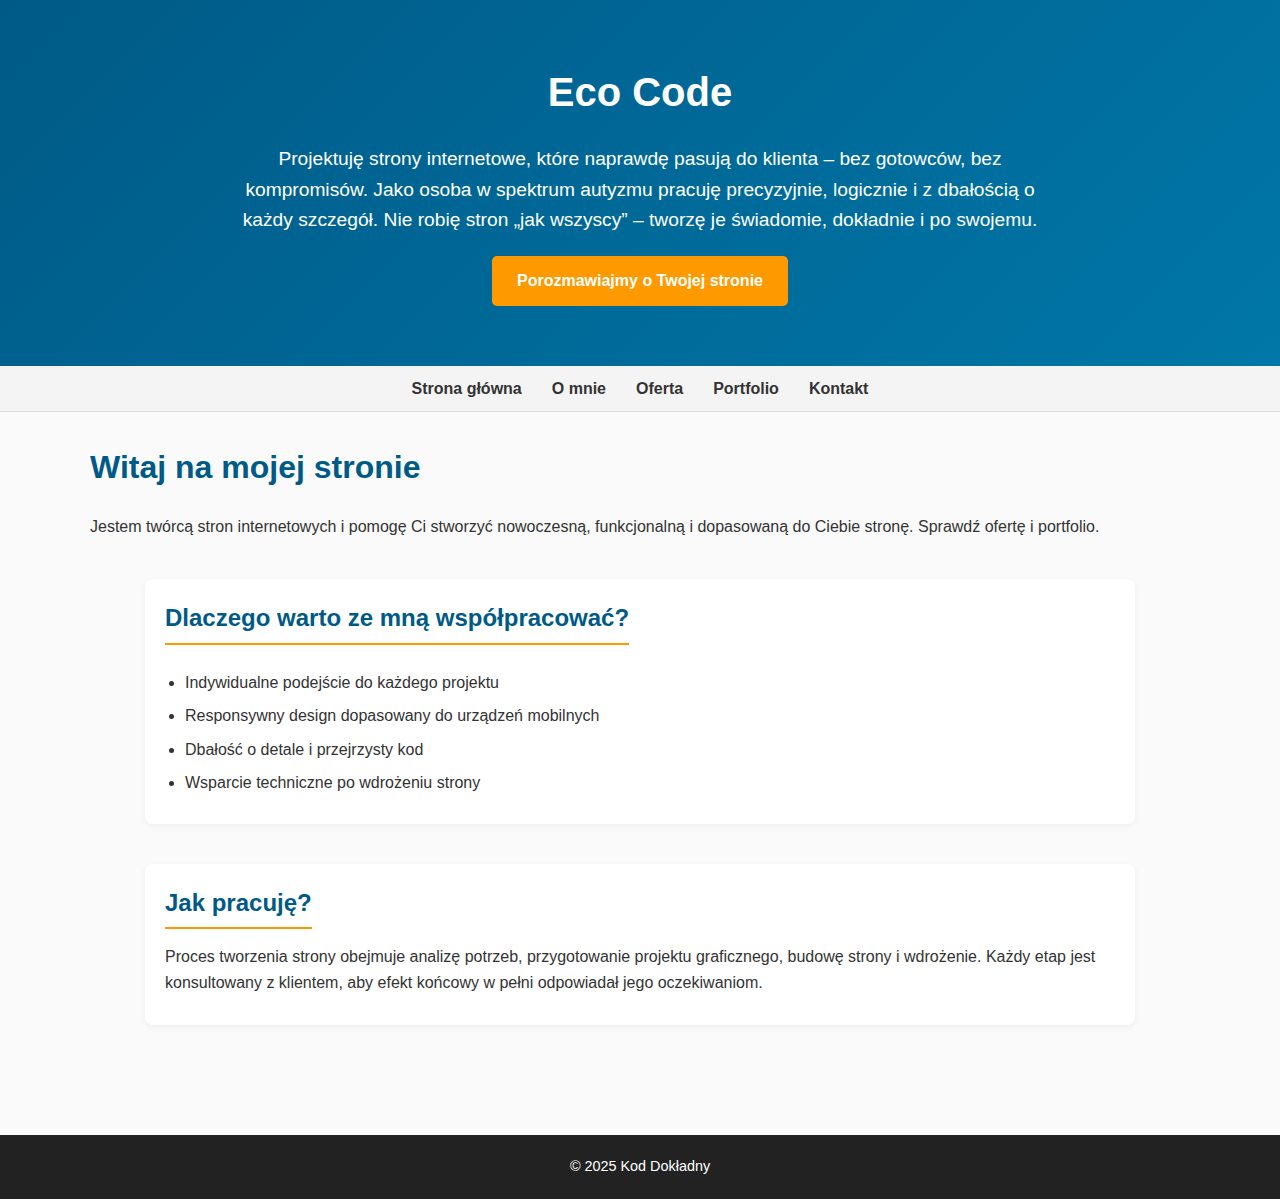
<file: index.html>
<!DOCTYPE html>
<html lang="pl">
<head>
  <meta charset="UTF-8">
  <meta name="viewport" content="width=device-width, initial-scale=1.0">
  <title>Eco Code – Strony internetowe tworzone z pasją</title>
  <meta name="description" content="Eco Code – Tworzę strony internetowe z pasją i dbałością o każdy szczegół. Nowoczesne, responsywne projekty, indywidualne podejście i wsparcie po wdrożeniu.">
  <meta name="robots" content="index, follow">
  <link rel="stylesheet" href="css/style.css">
</head>
<body>
  <header>
    <h1>Eco Code</h1>
    <p>Projektuję strony internetowe, które naprawdę pasują do klienta – bez gotowców, bez kompromisów. 
    Jako osoba w spektrum autyzmu pracuję precyzyjnie, logicznie i z dbałością o każdy szczegół. 
    Nie robię stron „jak wszyscy” – tworzę je świadomie, dokładnie i po swojemu.</p>
    <a href="kontakt.html" class="btn">Porozmawiajmy o Twojej stronie</a>
  </header>

  <nav>
    <ul>
      <li><a href="index.html">Strona główna</a></li>
      <li><a href="o-mnie.html">O mnie</a></li>
      <li><a href="oferta.html">Oferta</a></li>
      <li><a href="portfolio.html">Portfolio</a></li>
      <li><a href="kontakt.html">Kontakt</a></li>
    </ul>
  </nav>

  <main class="container">
  <h2>Witaj na mojej stronie</h2>
  <p>Jestem twórcą stron internetowych i pomogę Ci stworzyć nowoczesną, funkcjonalną i dopasowaną do Ciebie stronę. Sprawdź ofertę i portfolio.</p>

  <section>
    <h3>Dlaczego warto ze mną współpracować?</h3>
    <ul>
      <li>Indywidualne podejście do każdego projektu</li>
      <li>Responsywny design dopasowany do urządzeń mobilnych</li>
      <li>Dbałość o detale i przejrzysty kod</li>
      <li>Wsparcie techniczne po wdrożeniu strony</li>
    </ul>
  </section>

  <section>
    <h3>Jak pracuję?</h3>
    <p>Proces tworzenia strony obejmuje analizę potrzeb, przygotowanie projektu graficznego, budowę strony i wdrożenie. Każdy etap jest konsultowany z klientem, aby efekt końcowy w pełni odpowiadał jego oczekiwaniom.</p>
  </section>
</main>


  <footer>
    <p>&copy; 2025 Kod Dokładny</p>
  </footer>
</body>
</html>
</file>
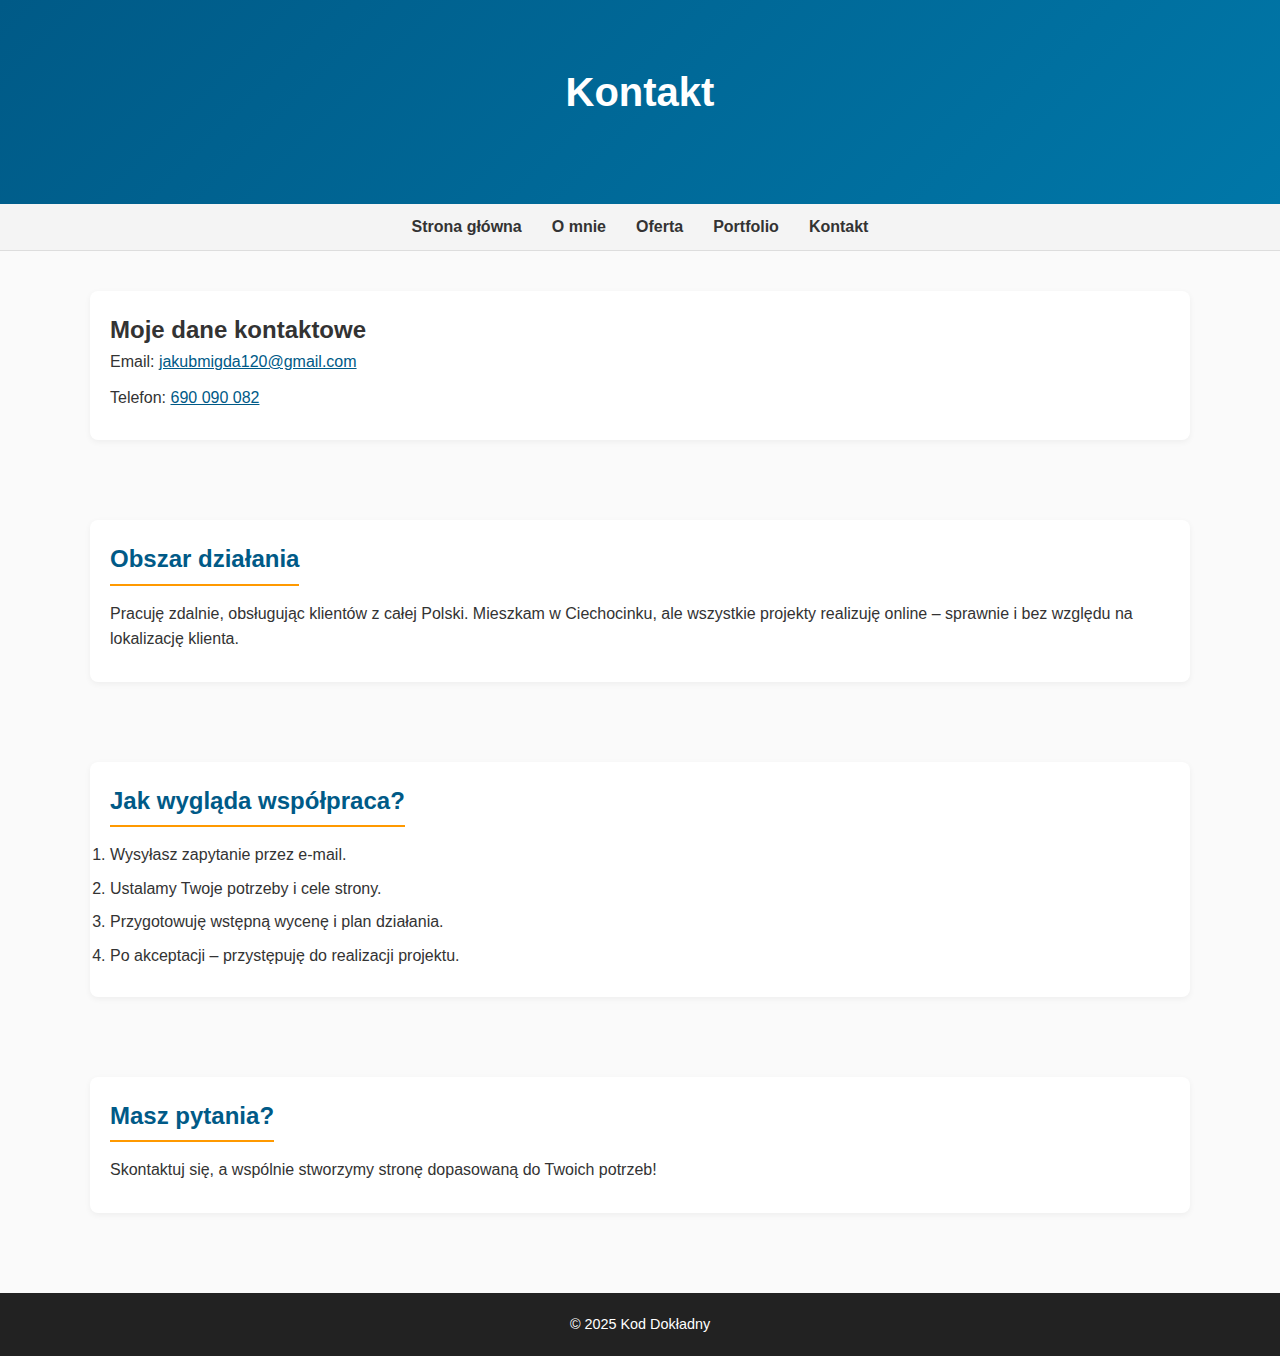
<file: kontakt.html>
<!DOCTYPE html>
<html lang="pl">
<head>
  <meta charset="UTF-8">
  <meta name="viewport" content="width=device-width, initial-scale=1.0">
  <title>Kontakt – Eco Code</title>
  <link rel="stylesheet" href="css/style.css">
</head>
<body>
  <header>
    <h1>Kontakt</h1>
  </header>

  <nav>
    <ul>
      <li><a href="index.html">Strona główna</a></li>
      <li><a href="o-mnie.html">O mnie</a></li>
      <li><a href="oferta.html">Oferta</a></li>
      <li><a href="portfolio.html">Portfolio</a></li>
      <li><a href="kontakt.html">Kontakt</a></li>
    </ul>
  </nav>
  
  <section>
      <h2>Moje dane kontaktowe</h2>
      <p>Email: <a href="mailto:jakubmigda120@gmail.com">jakubmigda120@gmail.com</a></p>
      <p>Telefon: <a href="tel:690090082">690 090 082</a></p>
    </section>

    <section>
      <h3>Obszar działania</h3>
      <p>Pracuję zdalnie, obsługując klientów z całej Polski. Mieszkam w Ciechocinku, ale wszystkie projekty realizuję online – sprawnie i bez względu na lokalizację klienta.</p>
    </section>

    <section>
      <h3>Jak wygląda współpraca?</h3>
      <ol>
        <li>Wysyłasz zapytanie przez e-mail.</li>
        <li>Ustalamy Twoje potrzeby i cele strony.</li>
        <li>Przygotowuję wstępną wycenę i plan działania.</li>
        <li>Po akceptacji – przystępuję do realizacji projektu.</li>
      </ol>
    </section>

    <section>
      <h3>Masz pytania?</h3>
      <p>Skontaktuj się, a wspólnie stworzymy stronę dopasowaną do Twoich potrzeb!</p>
    </section>
  </main>

  <footer>
    <p>&copy; 2025 Kod Dokładny</p>
  </footer>
</body>
</html>
</file>
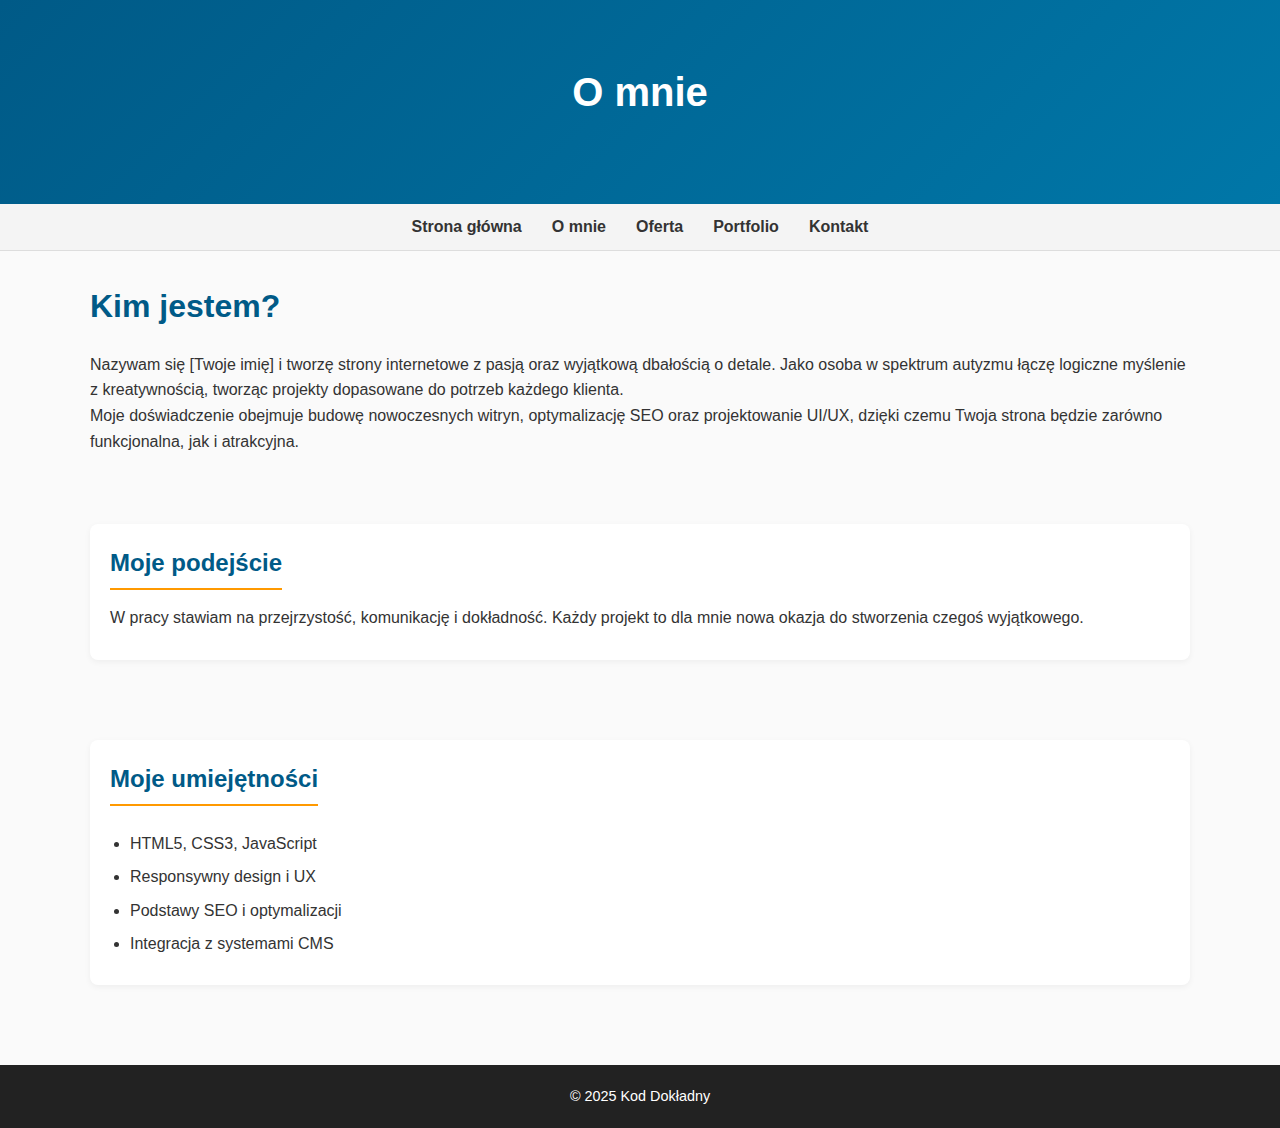
<file: o-mnie.html>
<!DOCTYPE html>
<html lang="pl">
<head>
  <meta charset="UTF-8">
  <meta name="viewport" content="width=device-width, initial-scale=1.0">
  <title>O mnie – Kod Dokładny</title>
  <link rel="stylesheet" href="css/style.css">
</head>
<body>
  <header>
    <h1>O mnie</h1>
  </header>

  <nav>
    <ul>
      <li><a href="index.html">Strona główna</a></li>
      <li><a href="o-mnie.html">O mnie</a></li>
      <li><a href="oferta.html">Oferta</a></li>
      <li><a href="portfolio.html">Portfolio</a></li>
      <li><a href="kontakt.html">Kontakt</a></li>
    </ul>
  </nav>

  <main class="container">
    <h2>Kim jestem?</h2>
    <p>Nazywam się [Twoje imię] i tworzę strony internetowe z pasją oraz wyjątkową dbałością o detale. 
    Jako osoba w spektrum autyzmu łączę logiczne myślenie z kreatywnością, tworząc projekty dopasowane do potrzeb każdego klienta.</p>
    <p>Moje doświadczenie obejmuje budowę nowoczesnych witryn, optymalizację SEO oraz projektowanie UI/UX, 
    dzięki czemu Twoja strona będzie zarówno funkcjonalna, jak i atrakcyjna.</p>
  </main>
  
  <section>
  <h3>Moje podejście</h3>
  <p>W pracy stawiam na przejrzystość, komunikację i dokładność. Każdy projekt to dla mnie nowa okazja do stworzenia czegoś wyjątkowego.</p>
</section>

<section>
  <h3>Moje umiejętności</h3>
  <ul>
    <li>HTML5, CSS3, JavaScript</li>
    <li>Responsywny design i UX</li>
    <li>Podstawy SEO i optymalizacji</li>
    <li>Integracja z systemami CMS</li>
  </ul>
</section>


  <footer>
    <p>&copy; 2025 Kod Dokładny</p>
  </footer>
</body>
</html>
</file>
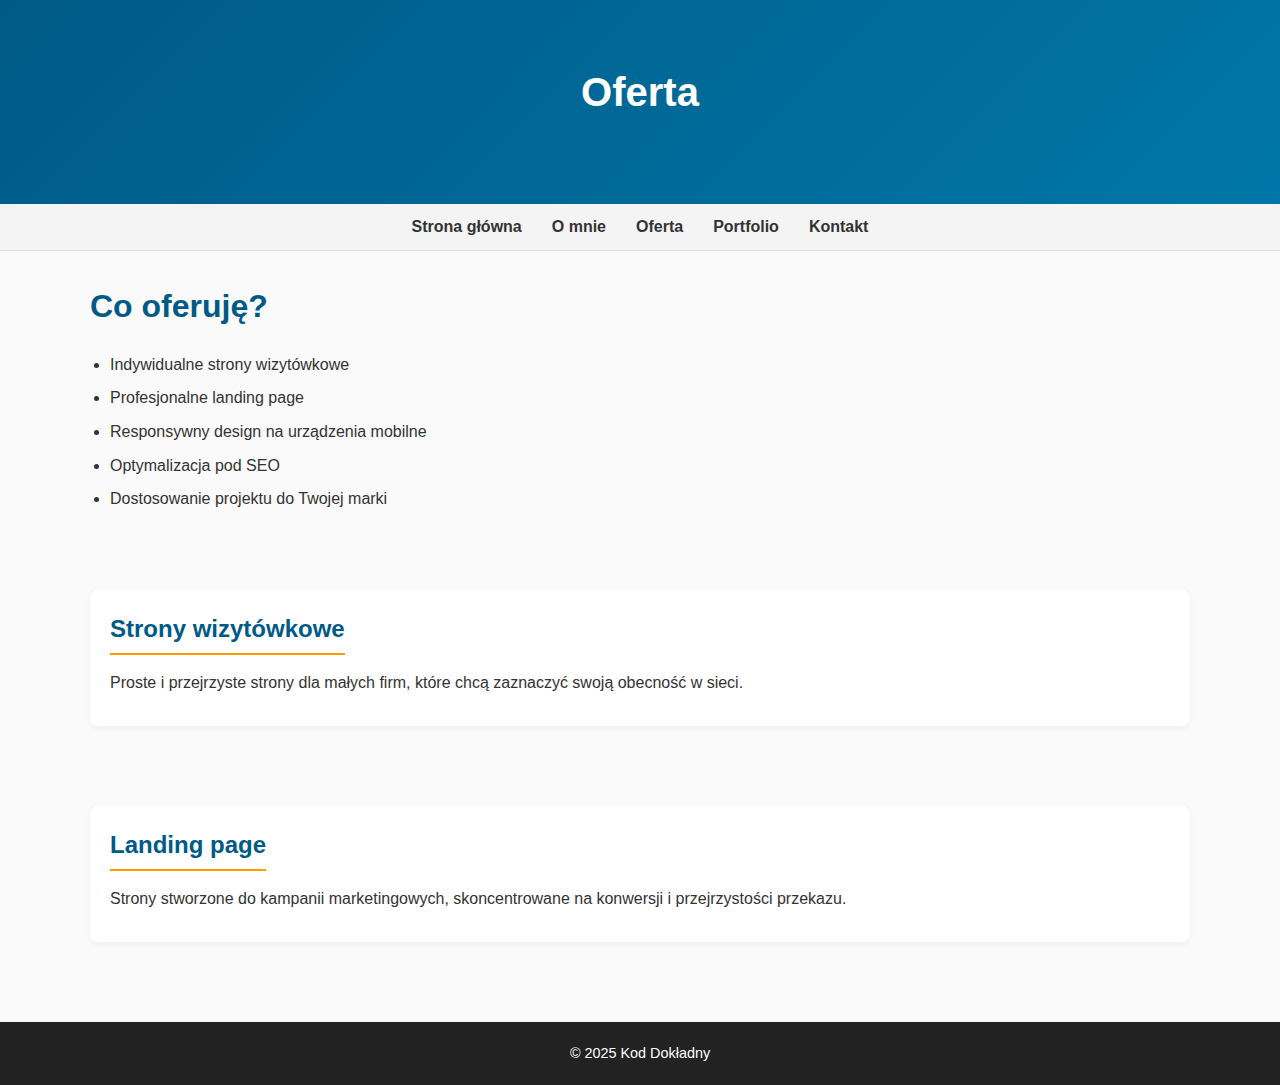
<file: oferta.html>
<!DOCTYPE html>
<html lang="pl">
<head>
  <meta charset="UTF-8">
  <meta name="viewport" content="width=device-width, initial-scale=1.0">
  <title>Oferta – Kod Dokładny</title>
  <link rel="stylesheet" href="css/style.css">
</head>
<body>
  <header>
    <h1>Oferta</h1>
  </header>

  <nav>
    <ul>
      <li><a href="index.html">Strona główna</a></li>
      <li><a href="o-mnie.html">O mnie</a></li>
      <li><a href="oferta.html">Oferta</a></li>
      <li><a href="portfolio.html">Portfolio</a></li>
      <li><a href="kontakt.html">Kontakt</a></li>
    </ul>
  </nav>

  <main class="container">
    <h2>Co oferuję?</h2>
    <ul>
      <li>Indywidualne strony wizytówkowe</li>
      <li>Profesjonalne landing page</li>
      <li>Responsywny design na urządzenia mobilne</li>
      <li>Optymalizacja pod SEO</li>
      <li>Dostosowanie projektu do Twojej marki</li>
    </ul>
  </main>
  
  <section>
  <h3>Strony wizytówkowe</h3>
  <p>Proste i przejrzyste strony dla małych firm, które chcą zaznaczyć swoją obecność w sieci.</p>
</section>

<section>
  <h3>Landing page</h3>
  <p>Strony stworzone do kampanii marketingowych, skoncentrowane na konwersji i przejrzystości przekazu.</p>
</section>


  <footer>
    <p>&copy; 2025 Kod Dokładny</p>
  </footer>
</body>
</html>
</file>
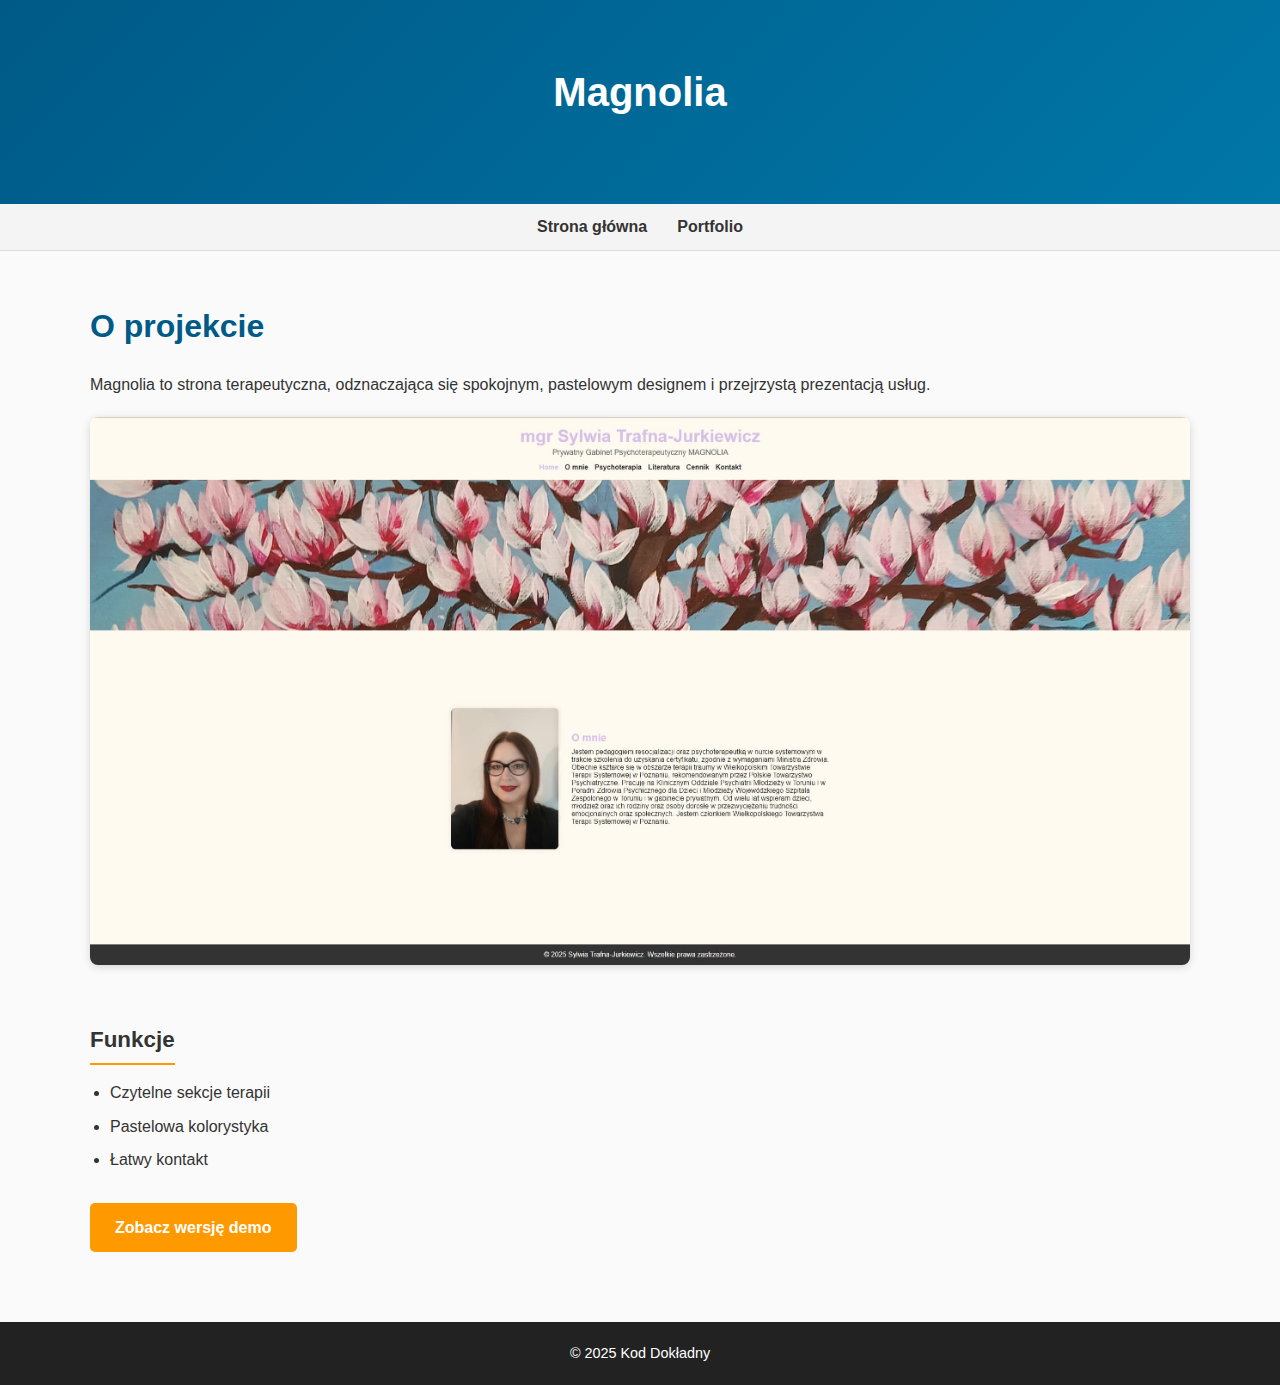
<file: projekty/magnolia.html>
<!DOCTYPE html>
<html lang="pl">
<head>
  <meta charset="UTF-8">
  <meta name="viewport" content="width=device-width, initial-scale=1.0">
  <title>Magnolia – Szczegóły projektu</title>
  <link rel="stylesheet" href="../css/style.css">
  <link rel="stylesheet" href="../css/styl-projekty.css">
</head>
<body>
  <header>
    <h1>Magnolia</h1>
  </header>

  <nav>
    <ul>
      <li><a href="../index.html">Strona główna</a></li>
      <li><a href="../portfolio.html">Portfolio</a></li>
    </ul>
  </nav>

  <main class="container">
    <h2>O projekcie</h2>
    <p>Magnolia to strona terapeutyczna, odznaczająca się spokojnym, pastelowym designem i przejrzystą prezentacją usług.</p>
    <img src="../images/magnolia.jpg" alt="Magnolia" class="projekt-img">
    <h3>Funkcje</h3>
    <ul>
      <li>Czytelne sekcje terapii</li>
      <li>Pastelowa kolorystyka</li>
      <li>Łatwy kontakt</li>
    </ul>
    <p><a class="btn" href="https://jakub0821.github.io/Prywatny-Gabinet-Psychoterapii-MAGNOLIA/" target="_blank">Zobacz wersję demo</a></p>
  </main>

  <footer>
    <p>&copy; 2025 Kod Dokładny</p>
  </footer>
</body>
</html>
</file>
<file: css/style.css>
* {
    margin: 0;
    padding: 0;
    box-sizing: border-box;
}

html, body {
    height: 100%;
}

body {
    display: flex;
    flex-direction: column;
    min-height: 100vh;
    font-family: 'Segoe UI', Tahoma, Geneva, Verdana, sans-serif;
    background-color: #fafafa;
    color: #333;
    line-height: 1.6;
}

/* ====================== */
/* Header */
header {
    background: linear-gradient(135deg, #005a87, #0077a8);
    color: #fff;
    text-align: center;
    padding: 60px 20px;
}
header h1 {
    font-size: 2.5rem;
    margin-bottom: 20px;
}
header p {
    font-size: 1.2rem;
    max-width: 800px;
    margin: 0 auto 20px;
}
.btn {
    display: inline-block;
    background: #ff9900;
    color: #fff;
    padding: 12px 25px;
    border-radius: 5px;
    text-decoration: none;
    font-weight: bold;
    transition: background 0.3s ease;
}
.btn:hover {
    background: #e98a00;
}

/* ====================== */
/* Nawigacja */
nav {
    background: #f4f4f4;
    border-bottom: 1px solid #ddd;
}
nav ul {
    display: flex;
    justify-content: center;
    list-style: none;
    padding: 10px 0;
}
nav li {
    margin: 0 15px;
}
nav a {
    text-decoration: none;
    color: #333;
    font-weight: 600;
    transition: color 0.3s ease;
}
nav a:hover {
    color: #005a87;
}

/* ====================== */
/* Kontener główny */
.container {
    width: 90%;
    max-width: 1100px;
    margin: 30px auto;
    flex: 1;
}

main h2 {
    font-size: 2rem;
    margin-bottom: 20px;
    color: #005a87;
}

main ul {
    margin-top: 15px;
    list-style-type: disc;
    padding-left: 20px;
}
main li {
    margin-bottom: 8px;
}

/* ====================== */
/* Portfolio */
.portfolio-grid {
    display: grid;
    grid-template-columns: repeat(auto-fit, minmax(250px, 1fr));
    gap: 20px;
}
.project {
    background: #fff;
    border: 1px solid #ddd;
    border-radius: 5px;
    overflow: hidden;
    box-shadow: 0 2px 4px rgba(0,0,0,0.1);
    transition: transform 0.3s ease;
}
.project:hover {
    transform: translateY(-5px);
}
.project img {
    width: 100%;
    height: auto;
    display: block;
}
.project h3 {
    padding: 10px;
    font-size: 1.2rem;
    color: #005a87;
}
.project p {
    padding: 0 10px 10px;
    font-size: 0.95rem;
}

/* ====================== */
/* Formularze */
form {
    display: flex;
    flex-direction: column;
    max-width: 600px;
    margin: 0 auto;
}
form label {
    margin: 10px 0 5px;
    font-weight: bold;
}
form input, form textarea {
    padding: 10px;
    border: 1px solid #ccc;
    border-radius: 5px;
    margin-bottom: 15px;
    font-size: 1rem;
}
form button {
    background: #005a87;
    color: #fff;
    padding: 12px;
    border: none;
    border-radius: 5px;
    font-size: 1rem;
    cursor: pointer;
    transition: background 0.3s ease;
}
form button:hover {
    background: #003f63;
}

/* ====================== */
/* Stopka */
footer {
    background: #222;
    color: #fff;
    text-align: center;
    padding: 20px 0;
    margin-top: 40px;
    font-size: 0.9rem;
}

/* ====================== */
/* Sekcje wewnątrz main */
main section {
    margin-top: 40px;
    padding: 20px;
    background: #fff;
    border-radius: 8px;
    box-shadow: 0 2px 6px rgba(0,0,0,0.05);
}
main section h3 {
    font-size: 1.5rem;
    margin-bottom: 15px;
    color: #005a87;
    border-bottom: 2px solid #ff9900;
    display: inline-block;
    padding-bottom: 5px;
}
main section p {
    margin-bottom: 10px;
    font-size: 1rem;
    line-height: 1.6;
}
main section ul {
    margin-top: 10px;
    padding-left: 20px;
    list-style-type: disc;
}
main section li {
    margin-bottom: 8px;
}
main section a {
    color: #005a87;
    text-decoration: underline;
}
main section a:hover {
    color: #ff9900;
}

/* ====================== */
/* Sekcje poza main (opcjonalne) */
section {
    margin: 40px auto;
    padding: 20px;
    background: #fff;
    border-radius: 8px;
    box-shadow: 0 2px 6px rgba(0,0,0,0.05);
    width: 90%;
    max-width: 1100px;
}
section h3 {
    font-size: 1.5rem;
    margin-bottom: 15px;
    color: #005a87;
    border-bottom: 2px solid #ff9900;
    display: inline-block;
    padding-bottom: 5px;
}
section p {
    margin-bottom: 10px;
    font-size: 1rem;
    line-height: 1.6;
}
section ul {
    margin-top: 10px;
    padding-left: 20px;
    list-style-type: disc;
}
section li {
    margin-bottom: 8px;
}
section a {
    color: #005a87;
    text-decoration: underline;
}
section a:hover {
    color: #ff9900;
}

.top-skills {
  margin: 40px auto;
  padding: 20px;
  background: #f8f8f8;
  border-left: 4px solid #ff9900;
  border-radius: 8px;
  max-width: 800px;
}

.top-skills h3 {
  font-size: 1.4rem;
  color: #005a87;
  margin-bottom: 10px;
}

.top-skills p {
  font-size: 1.1rem;
  font-weight: 600;
  color: #333;
}

.cennik {
  margin: 40px auto;
  padding: 20px;
  background: #f8f8f8;
  border-radius: 8px;
  max-width: 500px;
  box-shadow: 0 2px 6px rgba(0,0,0,0.1);
}

.cennik label {
  display: block;
  margin-top: 15px;
  font-weight: bold;
}

.cennik select,
.cennik input[type="number"] {
  width: 100%;
  padding: 8px;
  margin-top: 5px;
  border: 1px solid #ccc;
  border-radius: 4px;
}

.wynik-cena {
  margin-top: 20px;
  font-size: 1.2rem;
  color: #005a87;
  font-weight: bold;
}

/* ====================== */
/* Responsywność */
@media (max-width: 1024px) {
  header h1 {
    font-size: 2rem;
  }
  header p {
    font-size: 1.1rem;
  }
  nav ul {
    flex-wrap: wrap;
  }
  nav li {
    margin: 8px 10px;
  }
}

@media (max-width: 768px) {
  header {
    padding: 40px 15px;
  }
  header h1 {
    font-size: 1.8rem;
  }
  header p {
    font-size: 1rem;
  }
  nav ul {
    flex-direction: column;
    align-items: center;
  }
  nav li {
    margin: 8px 0;
  }
  .container {
    width: 95%;
    margin: 20px auto;
  }
  .portfolio-grid {
    grid-template-columns: 1fr;
  }
  form {
    width: 100%;
  }
  main section,
  section {
    padding: 15px;
  }
  main section h3,
  section h3 {
    font-size: 1.3rem;
  }
  main section p,
  main section li,
  section p,
  section li {
    font-size: 0.95rem;
  }
}

@media (max-width: 480px) {
  header h1 {
    font-size: 1.5rem;
  }
  header p {
    font-size: 0.9rem;
  }
  .btn {
    width: 100%;
    text-align: center;
  }
}
</file>
<file: css/styl-projekty.css>
/* Dodatkowy styl dla podstron projektów */
.projekt-img {
  max-width: 100%;
  margin: 20px 0;
  border-radius: 8px;
  box-shadow: 0 2px 8px rgba(0,0,0,0.15);
}

main h2 {
  margin-top: 20px;
  font-size: 2rem;
  color: #005a87;
}

main h3 {
  margin-top: 30px;
  font-size: 1.4rem;
  color: #333;
  border-bottom: 2px solid #ff9900;
  display: inline-block;
  padding-bottom: 5px;
}

main ul {
  margin-top: 15px;
  padding-left: 20px;
  list-style-type: disc;
}

main li {
  margin-bottom: 8px;
}

main p {
  margin-top: 10px;
  font-size: 1rem;
}

.btn {
  display: inline-block;
  background: #ff9900;
  color: #fff;
  padding: 12px 25px;
  border-radius: 5px;
  text-decoration: none;
  font-weight: bold;
  margin-top: 20px;
  transition: background 0.3s ease;
}

.btn:hover {
  background: #e98a00;
}
</file>
